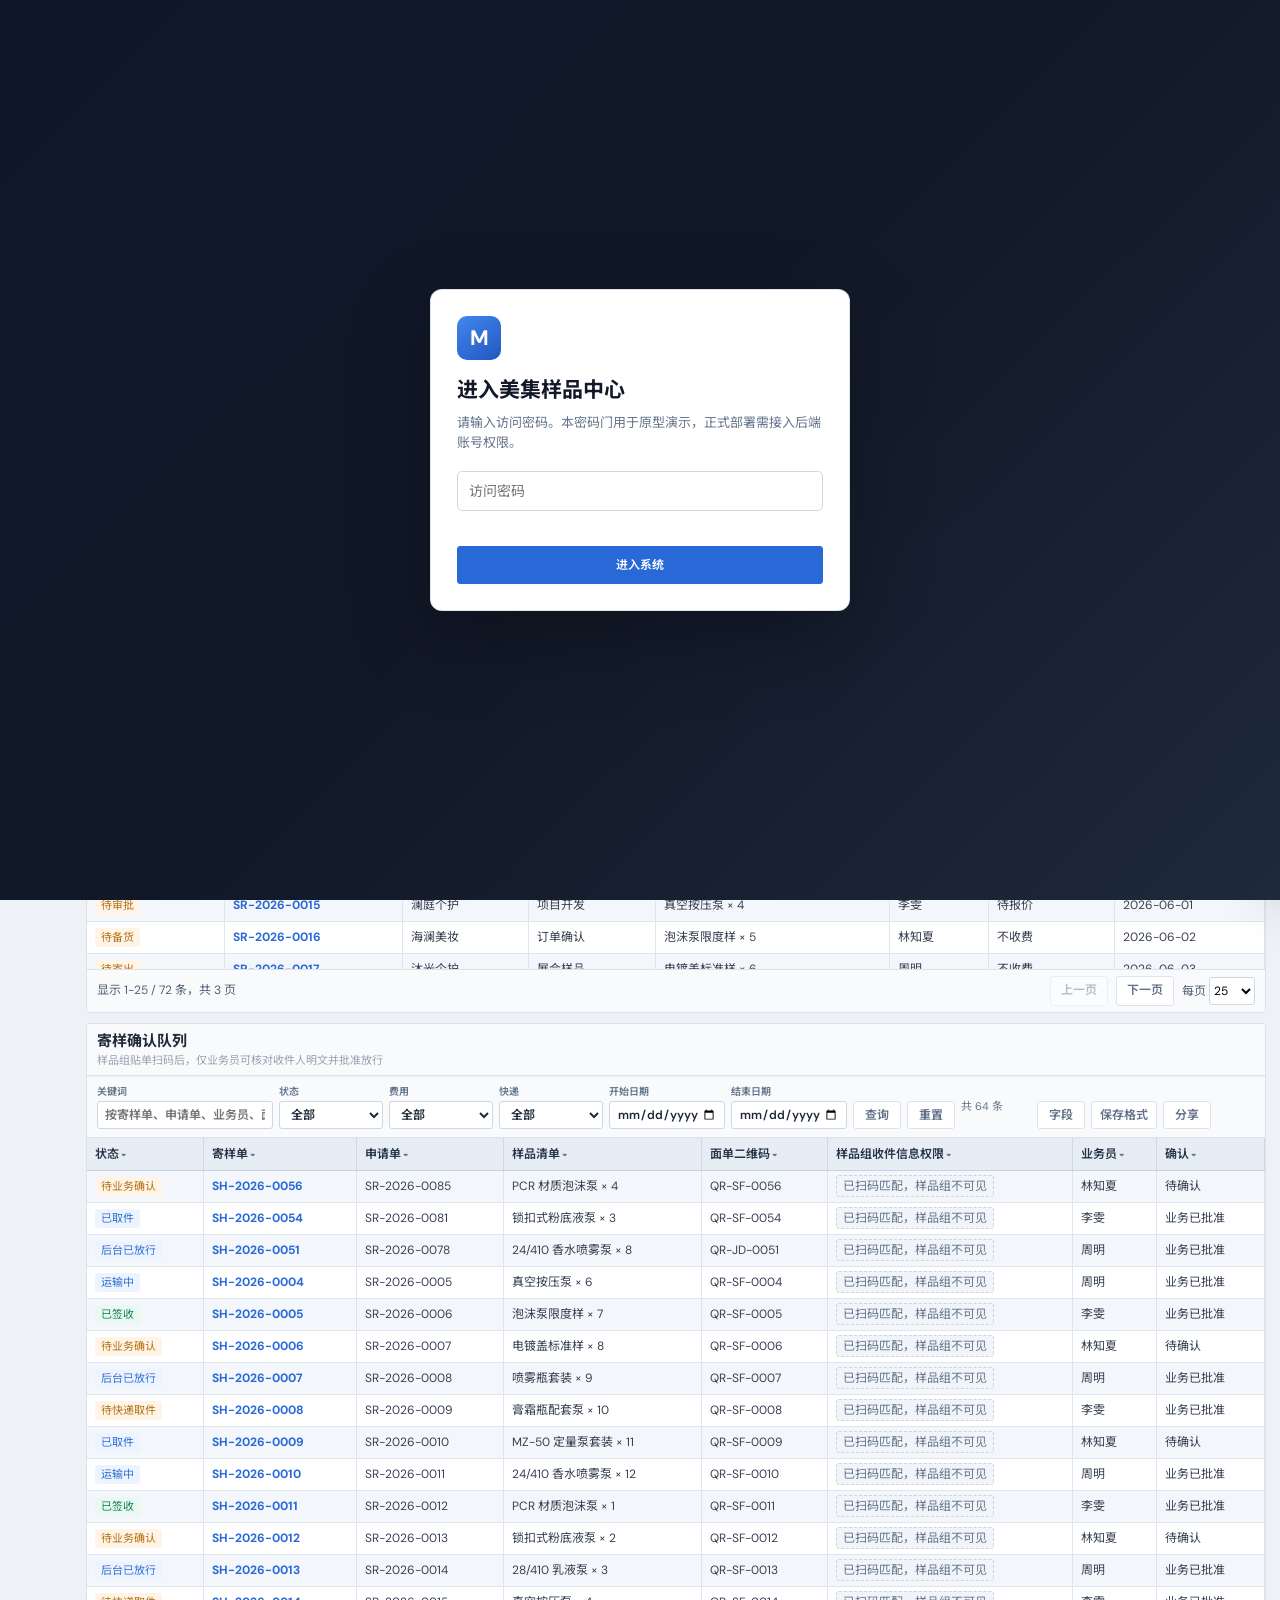
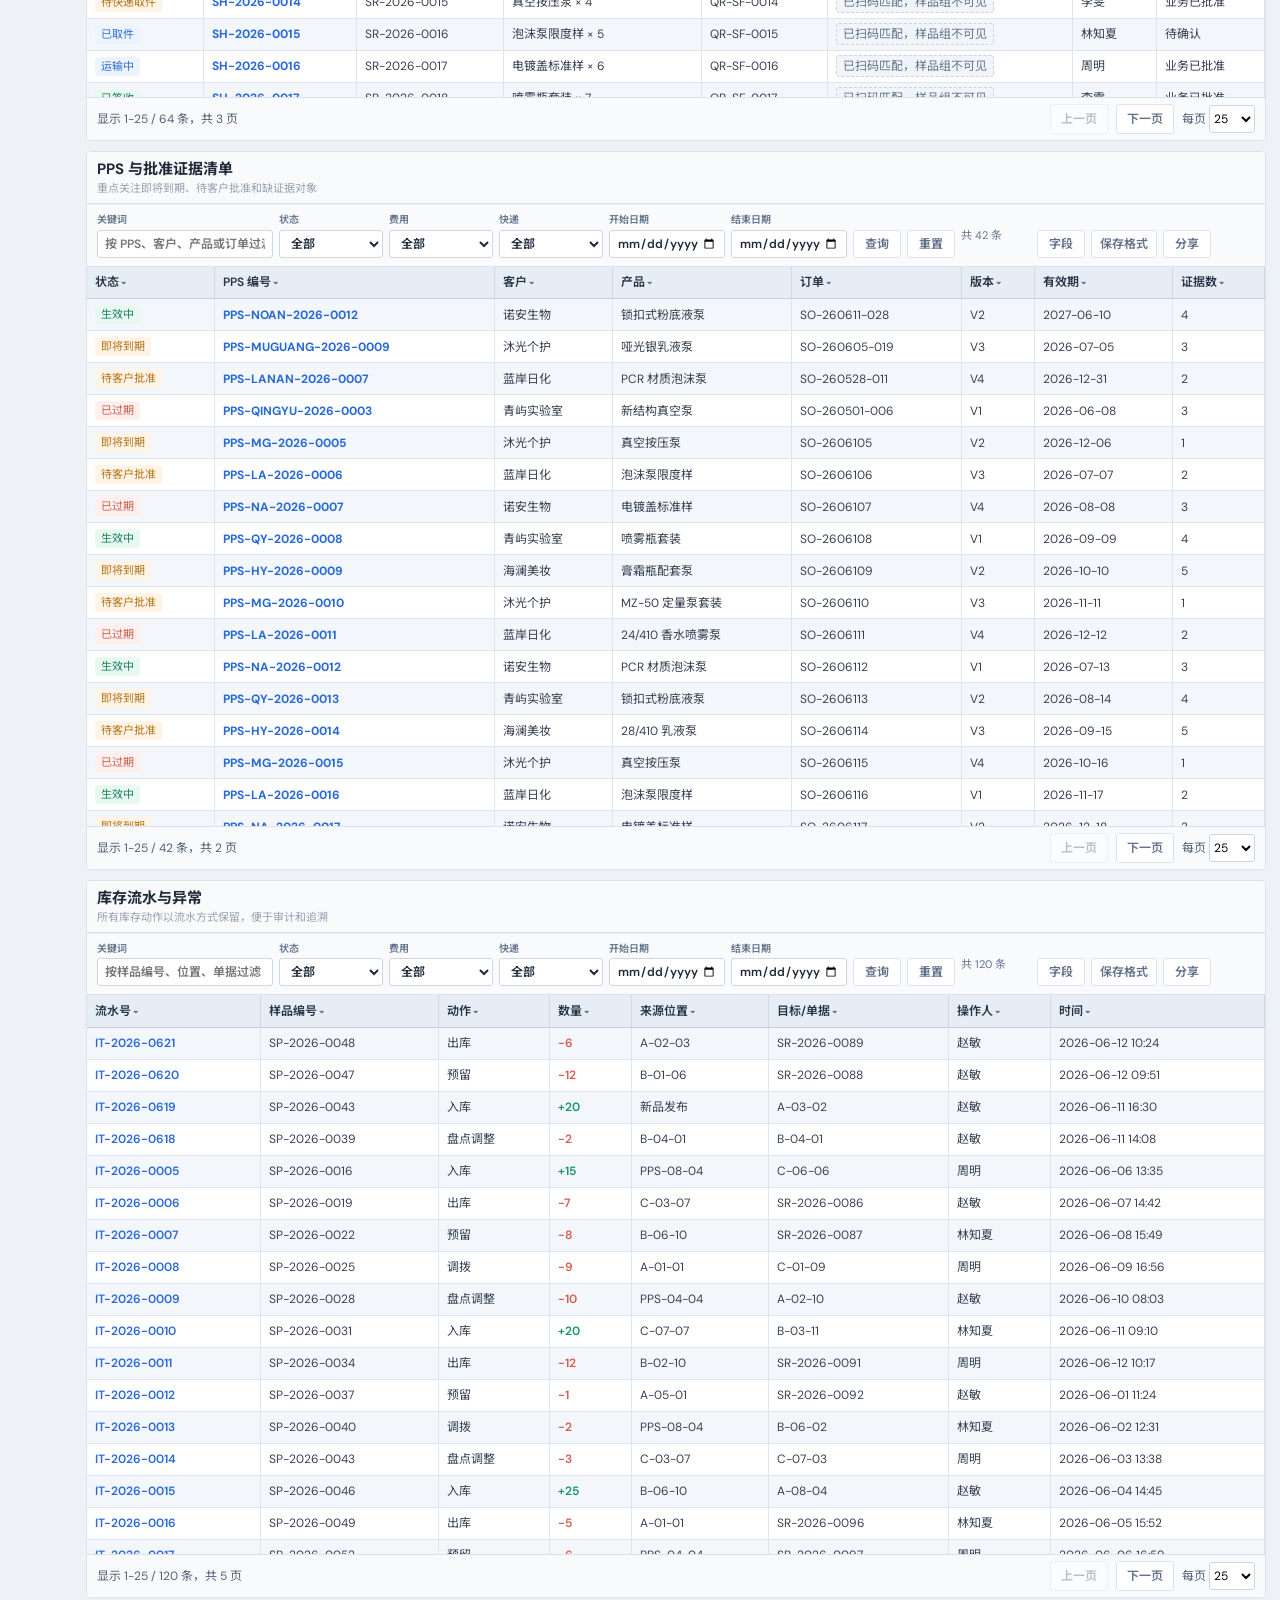
<file: index.html>
<!doctype html>
<html lang="zh-CN">
<head>
  <meta charset="UTF-8">
  <meta name="viewport" content="width=device-width, initial-scale=1.0">
  <title>MEGEE 样品生命周期管理系统</title>
  <link rel="stylesheet" href="styles.css?v=finalfilters-20260616">
</head>
<body>
  <aside class="sidebar">
    <div class="brand"><span class="brand-mark">M</span><div><strong>美集样品中心</strong><small>MEGEE SLM</small></div><button class="sidebar-toggle" id="sidebarToggle" type="button" aria-label="收起侧边栏">‹</button></div>
    <nav id="nav">
      <p>工作台</p>
      <button class="active" data-page="dashboard"><span>▦</span>业务总览</button>
      <button data-page="tasks"><span>✓</span>我的待办<b>8</b></button>
      <p>样品业务</p>
      <button data-page="samples"><span>□</span>样品仓库</button>
      <button data-page="requests"><span>≡</span>客户索样</button>
      <button data-page="development"><span>◇</span>定制样品</button>
      <button data-page="inventory"><span>▤</span>库存管理</button>
      <button data-page="shipments"><span>➜</span>寄样管理</button>
      <button data-page="charges"><span>¥</span>收费管理</button>
      <p>质量批准</p>
      <button data-page="pps"><span>◎</span>PPS 中心<b>3</b></button>
      <button data-page="trace"><span>⌕</span>追溯中心</button>
      <p>系统</p>
      <button data-page="settings"><span>⚙</span>基础配置</button>
    </nav>
    <div class="sidebar-foot"><span class="avatar">林</span><div><strong>林知夏</strong><small>质量管理员</small></div></div>
  </aside>

  <main>
    <header class="topbar">
      <div class="crumb"><span>样品生命周期</span><i>/</i><strong id="crumbTitle">业务总览</strong></div>
      <div class="top-actions"><button id="globalSearch">⌕</button><button class="notice">♢<i></i></button><span class="today">2026年6月12日</span></div>
    </header>
    <div id="app" class="content"></div>
  </main>

  <div class="overlay" id="overlay"></div>
  <aside class="drawer" id="drawer">
    <div class="drawer-head"><div><small id="drawerType">业务详情</small><h2 id="drawerTitle"></h2></div><button data-close>×</button></div>
    <div class="drawer-body" id="drawerBody"></div>
    <div class="drawer-actions"><button class="secondary" data-close>关闭</button><button class="primary" id="drawerAction">推进到下一节点</button></div>
  </aside>

  <div class="modal-wrap" id="modalWrap">
    <div class="modal">
      <div class="modal-head"><div><small>CREATE BUSINESS RECORD</small><h2 id="modalTitle">新建记录</h2></div><button data-modal-close>×</button></div>
      <form id="businessForm"><div id="formFields"></div><div class="modal-actions"><button type="button" class="secondary" data-modal-close>取消</button><button type="submit" class="primary">保存并提交</button></div></form>
    </div>
  </div>
  <div class="toast" id="toast"><span>✓</span><div><strong>操作成功</strong><small id="toastText"></small></div></div>
  <div class="auth-gate" id="authGate">
    <form class="auth-card" id="authForm">
      <span class="auth-mark">M</span>
      <h2>进入美集样品中心</h2>
      <p>请输入访问密码。本密码门用于原型演示，正式部署需接入后端账号权限。</p>
      <input id="authPassword" type="password" autocomplete="current-password" placeholder="访问密码">
      <small id="authError"></small>
      <button class="primary" type="submit">进入系统</button>
    </form>
  </div>
  <script src="app.js?v=finalfilters-20260616"></script>
</body>
</html>
</file>
<file: styles.css>
@import url('https://fonts.googleapis.com/css2?family=DM+Sans:wght@400;500;600;700&family=Noto+Sans+SC:wght@400;500;600;700&display=swap');
:root{--blue:#2868d7;--ink:#243149;--muted:#8a94a6;--line:#e8ebf0;--bg:#f4f6f9;--green:#15936b;--amber:#c78420;--red:#d65c50;--violet:#715cc7;--shadow:0 12px 34px rgba(35,52,80,.08)}
*{box-sizing:border-box}body{margin:0;background:var(--bg);color:var(--ink);font-family:'DM Sans','Noto Sans SC',sans-serif;font-size:13px}button,input,select,textarea{font:inherit}button{cursor:pointer}.sidebar{position:fixed;inset:0 auto 0 0;width:226px;background:#172238;color:#fff;padding:0 14px;z-index:10;display:flex;flex-direction:column}.brand{height:76px;display:flex;align-items:center;gap:11px;padding:0 8px;border-bottom:1px solid rgba(255,255,255,.08)}.brand-mark{width:37px;height:37px;border-radius:10px;background:linear-gradient(145deg,#4385ef,#2059bf);display:grid;place-items:center;font-size:18px;font-weight:700}.brand strong,.brand small,.sidebar-foot strong,.sidebar-foot small{display:block}.brand strong{font-size:14px}.brand small{font-size:8px;color:#8190aa;letter-spacing:1.5px;margin-top:3px}.sidebar nav{flex:1;padding-top:12px;overflow:auto}.sidebar nav p{font-size:9px;color:#65738d;letter-spacing:1.2px;margin:15px 10px 6px}.sidebar nav button{position:relative;width:100%;height:38px;border:0;border-radius:7px;background:transparent;color:#aeb8ca;display:flex;align-items:center;gap:10px;padding:0 11px;font-size:11px;text-align:left}.sidebar nav button>span{width:20px;text-align:center;font-size:15px}.sidebar nav button:hover,.sidebar nav button.active{background:#263754;color:#fff}.sidebar nav button.active:before{content:"";position:absolute;left:-14px;width:3px;height:23px;background:#4a89ef;border-radius:0 3px 3px 0}.sidebar nav b{margin-left:auto;background:#e25c55;color:#fff;border-radius:9px;min-width:18px;padding:2px 5px;font-size:8px;text-align:center}.sidebar-foot{height:68px;border-top:1px solid rgba(255,255,255,.08);display:flex;align-items:center;gap:9px;padding:0 7px}.avatar{width:31px;height:31px;border-radius:50%;display:grid;place-items:center;background:#dce9fb;color:#3c6fae;font-size:10px}.sidebar-foot strong{font-size:10px}.sidebar-foot small{font-size:8px;color:#7f8ca3;margin-top:3px}main{margin-left:226px;min-height:100vh}.topbar{height:66px;background:#fff;border-bottom:1px solid var(--line);display:flex;align-items:center;justify-content:space-between;padding:0 30px;position:sticky;top:0;z-index:5}.crumb{font-size:10px;color:#98a0ae}.crumb i{font-style:normal;margin:0 8px;color:#c6cbd3}.crumb strong{color:#435067}.top-actions{display:flex;align-items:center;gap:8px}.top-actions button{width:34px;height:34px;border:1px solid #e7eaf0;border-radius:50%;background:#fff;color:#69758a;font-size:17px}.notice{position:relative}.notice i{position:absolute;right:5px;top:4px;width:6px;height:6px;border-radius:50%;background:#ec5d59;border:1px solid #fff}.today{font-size:10px;color:#7c8799;margin-left:8px}.content{padding:27px 30px 45px;max-width:1600px;margin:auto}.page-head{display:flex;justify-content:space-between;align-items:flex-end;margin-bottom:22px}.page-head .eyebrow{font-size:8px;letter-spacing:1.5px;color:#8c96a7;margin:0 0 7px}.page-head h1{font-size:24px;margin:0 0 6px}.page-head p{margin:0;color:#8791a2;font-size:11px}.primary,.secondary{height:36px;border-radius:6px;padding:0 14px;font-size:10px;font-weight:600}.primary{border:1px solid var(--blue);background:var(--blue);color:#fff;box-shadow:0 5px 13px rgba(40,104,215,.18)}.primary:hover{background:#1f5fc7}.secondary{border:1px solid #dfe3e9;background:#fff;color:#617087}.metrics{display:grid;grid-template-columns:repeat(4,1fr);gap:14px;margin-bottom:17px}.metrics article{background:#fff;border:1px solid var(--line);border-radius:10px;padding:16px 18px;min-height:126px}.metric-top{display:flex;align-items:center;justify-content:space-between}.metric-top small{font-size:8px;color:#9ca4b2}.metric-icon{width:34px;height:34px;border-radius:8px;display:grid;place-items:center;font-weight:700}.metric-icon.blue{background:#eaf2ff;color:var(--blue)}.metric-icon.green{background:#eaf8f2;color:var(--green)}.metric-icon.amber{background:#fff4e4;color:var(--amber)}.metric-icon.violet{background:#f0edff;color:var(--violet)}.metrics article>p{font-size:10px;color:#7e899b;margin:12px 0 3px}.metrics article>strong{font-size:24px}.metrics article>em{font-size:9px;font-style:normal;color:#9ca4b2;margin-left:4px}.panel{background:#fff;border:1px solid var(--line);border-radius:10px;margin-bottom:17px;overflow:hidden}.panel-head{min-height:65px;padding:0 18px;display:flex;align-items:center;justify-content:space-between;border-bottom:1px solid var(--line)}.panel-head h2{font-size:14px;margin:0 0 3px}.panel-head p{font-size:9px;color:#99a2b0;margin:0}.dashboard-grid{display:grid;grid-template-columns:1.3fr .7fr;gap:17px}.task-list button{width:100%;height:68px;border:0;border-bottom:1px solid #eef0f3;background:#fff;display:flex;align-items:center;text-align:left;padding:0 18px;gap:12px}.task-list button:hover{background:#f8fbff}.task-icon{width:31px;height:31px;border-radius:8px;display:grid;place-items:center;font-size:10px;font-weight:700}.task-icon.red{background:#fff0ed;color:var(--red)}.task-icon.amber{background:#fff4e5;color:var(--amber)}.task-icon.blue{background:#eaf2ff;color:var(--blue)}.task-icon.purple{background:#f0edff;color:var(--violet)}.task-list div{flex:1}.task-list strong,.task-list small{display:block}.task-list strong{font-size:10px;margin-bottom:4px}.task-list small{font-size:8px;color:#98a0ad}.task-list b{font-size:8px;color:#8a94a5}.donut-area{padding:28px 24px;display:flex;align-items:center;justify-content:center;gap:28px}.donut{width:126px;height:126px;border-radius:50%;background:conic-gradient(var(--blue) 0 41%,#d9a344 41% 66%,var(--green) 66% 95%,var(--red) 95%);display:grid;place-items:center;position:relative}.donut:before{content:"";position:absolute;inset:17px;border-radius:50%;background:#fff}.donut div{position:relative;text-align:center}.donut strong,.donut span{display:block}.donut strong{font-size:22px}.donut span{font-size:8px;color:#9aa2af}.legend p{display:flex;align-items:center;gap:7px;color:#778397;font-size:9px}.legend p b{margin-left:auto;color:#354158}.legend i{width:7px;height:7px;border-radius:50%}.blue-dot{background:var(--blue)}.amber-dot{background:#d9a344}.green-dot{background:var(--green)}.red-dot{background:var(--red)}.table-wrap{overflow:auto}table{width:100%;border-collapse:collapse;white-space:nowrap}th{height:41px;text-align:left;padding:0 17px;background:#fafbfc;color:#949dab;font-size:9px;font-weight:500;border-bottom:1px solid var(--line)}td{height:60px;padding:0 17px;border-bottom:1px solid #eef0f3;color:#657186;font-size:10px}tbody tr{transition:.15s}tbody tr[data-detail]{cursor:pointer}tbody tr:hover{background:#f9fbff}td strong,td small{display:block}td strong{color:#354157;font-size:10px}td small{font-size:8px;color:#9ba3b0;margin-top:4px}.link{color:var(--blue)!important;font-weight:600}.pill{display:inline-flex;align-items:center;gap:5px;padding:4px 8px;border-radius:12px;font-size:8px}.pill i{width:5px;height:5px;border-radius:50%;background:currentColor}.pill.success{background:#eaf8f2;color:#18845f}.pill.warning{background:#fff4e5;color:#b4751c}.pill.danger{background:#fff0ed;color:#c85e4c}.pill.info{background:#edf4ff;color:#3473d3}.priority{padding:3px 7px;background:#eef2f7;border-radius:4px;font-size:8px}.priority.high{background:#fff0ed;color:var(--red)}.text-button{border:0;background:transparent;color:var(--blue);font-size:9px}.toolbar{display:flex;gap:8px}.toolbar input{width:220px;height:33px;border:1px solid #dfe3e9;border-radius:6px;padding:0 10px;font-size:9px;outline:0}.toolbar input:focus{border-color:#8cb4f2}.kanban{display:grid;grid-template-columns:repeat(4,1fr);gap:13px}.kanban-col{background:#e9edf2;border-radius:10px;padding:12px;min-height:510px}.kanban-head{height:38px;display:flex;justify-content:space-between;font-size:10px}.kanban-head span{background:#fff;border-radius:9px;padding:2px 7px;height:18px;font-size:8px}.kanban-col article{background:#fff;border:1px solid #e0e4ea;border-radius:8px;padding:14px;margin-bottom:10px;cursor:pointer}.kanban-col article:hover{border-color:#a8c4f0;box-shadow:0 5px 15px rgba(45,62,88,.06)}.kanban-col article h3{font-size:12px;margin:10px 0 5px}.kanban-col article p{font-size:9px;color:#778397;margin:0 0 13px}.kanban-col article>div{display:flex;justify-content:space-between;align-items:center}.kanban-col article footer{display:flex;justify-content:space-between;border-top:1px solid #eef0f3;margin-top:11px;padding-top:10px;color:#929ba9;font-size:8px}.kanban-empty{padding:60px 0;text-align:center;color:#a3aab5;font-size:9px}.action{font-size:8px;padding:4px 7px;border-radius:4px}.action.in{background:#eaf8f2;color:var(--green)}.action.out{background:#edf4ff;color:var(--blue)}.positive{color:var(--green);font-weight:700}.negative{color:var(--red);font-weight:700}.pps-grid{display:grid;grid-template-columns:repeat(3,1fr);gap:15px}.pps-card{background:#fff;border:1px solid var(--line);border-radius:10px;padding:17px;cursor:pointer;transition:.2s}.pps-card:hover{transform:translateY(-2px);box-shadow:var(--shadow)}.pps-top{display:flex;justify-content:space-between;align-items:center;margin-bottom:14px}.pps-mark{width:40px;height:40px;border-radius:9px;background:#eaf2ff;color:var(--blue);font-size:10px;font-weight:700;display:grid;place-items:center}.pps-card h3{font-size:13px;margin:9px 0 4px}.pps-card>p{font-size:9px;color:#8993a3;margin:0 0 15px}.package-parts{display:grid;grid-template-columns:1fr 1fr;gap:7px;background:#f7f9fb;border-radius:7px;padding:11px}.package-parts span{font-size:8px;color:#a0a7b2}.package-parts span.done{color:var(--green)}.pps-card footer{display:flex;justify-content:space-between;border-top:1px solid #edf0f3;margin-top:14px;padding-top:11px;font-size:8px;color:#8e98a7}.trace-search{background:#fff;border:1px solid var(--line);border-radius:10px;padding:28px;margin-bottom:17px}.trace-search>div{max-width:850px;margin:auto;height:47px;border:1px solid #dce2ea;border-radius:8px;display:flex;align-items:center;padding-left:15px;box-shadow:0 5px 18px rgba(39,57,86,.05)}.trace-search span{font-size:20px;color:#8893a5}.trace-search input{flex:1;border:0;outline:0;padding:0 12px;font-size:11px}.trace-search button{height:37px;margin-right:5px}.trace-search p{text-align:center;color:#a0a7b2;font-size:8px}.trace-summary{display:grid;grid-template-columns:repeat(3,1fr);padding:20px;gap:14px}.trace-summary>div{padding:15px;border:1px solid #edf0f3;border-radius:8px}.trace-summary small,.trace-summary strong,.trace-summary>div>span{display:block}.trace-summary small{color:#9ca4b1;font-size:8px;margin-bottom:8px}.trace-summary strong{font-size:11px;margin-bottom:7px}.trace-summary>div>span:not(.pill){font-size:8px;color:#8d96a5}.timeline{padding:5px 26px 22px 48px}.timeline>div{position:relative;border-left:1px solid #dfe4eb;padding:0 0 22px 25px}.timeline i{position:absolute;left:-5px;top:1px;width:9px;height:9px;border-radius:50%;background:#fff;border:2px solid var(--blue)}.timeline strong,.timeline span{display:block}.timeline strong{font-size:10px}.timeline span{font-size:8px;color:#9aa2af;margin-top:4px}.settings-layout{display:grid;grid-template-columns:210px 1fr;gap:16px}.settings-layout>aside{background:#fff;border:1px solid var(--line);border-radius:10px;padding:10px;height:max-content}.settings-layout>aside button{width:100%;height:40px;border:0;background:#fff;border-radius:6px;text-align:left;padding:0 12px;color:#667286;font-size:10px}.settings-layout>aside button.active{background:#edf4ff;color:var(--blue)}.setting-row{min-height:72px;margin:0 20px;border-bottom:1px solid #edf0f3;display:grid;grid-template-columns:1fr 250px 40px;align-items:center;gap:16px}.setting-row strong,.setting-row small{display:block}.setting-row strong{font-size:10px}.setting-row small{font-size:8px;color:#9da5b2;margin-top:5px}.setting-row>input{height:34px;border:1px solid #dfe4eb;border-radius:6px;padding:0 9px;font-size:9px}.switch{width:34px;height:19px;border-radius:12px;background:#d8dde5;position:relative}.switch i{position:absolute;width:15px;height:15px;border-radius:50%;background:#fff;left:2px;top:2px}.switch.on{background:var(--blue)}.switch.on i{left:17px}.overlay{position:fixed;inset:0;background:rgba(17,27,43,.38);z-index:20;opacity:0;pointer-events:none;transition:.25s}.overlay.show{opacity:1;pointer-events:auto}.drawer{position:fixed;right:0;top:0;bottom:0;width:460px;background:#fff;z-index:21;transform:translateX(100%);transition:.28s;display:flex;flex-direction:column;box-shadow:-15px 0 50px rgba(20,30,47,.15)}.drawer.show{transform:none}.drawer-head,.modal-head{height:82px;border-bottom:1px solid var(--line);padding:0 24px;display:flex;align-items:center;justify-content:space-between}.drawer-head small,.modal-head small{font-size:8px;letter-spacing:1.2px;color:#99a2b0}.drawer-head h2,.modal-head h2{font-size:18px;margin:4px 0 0}.drawer-head button,.modal-head button{border:0;background:#f1f3f6;width:30px;height:30px;border-radius:50%;font-size:18px;color:#7d8797}.drawer-body{padding:22px 24px;overflow:auto;flex:1}.drawer-actions{height:69px;border-top:1px solid var(--line);padding:0 24px;display:flex;justify-content:flex-end;align-items:center;gap:8px}.detail-hero{display:flex;align-items:center;gap:13px;margin-bottom:20px}.detail-mark{width:52px;height:57px;background:linear-gradient(145deg,#eef3f9,#cfd9e6);border-radius:7px;display:grid;place-items:center;color:#49627f;font-weight:700}.detail-hero h3{font-size:14px;margin:0 0 5px}.detail-hero p{font-size:9px;color:#919aaa;margin:0}.detail-card{border:1px solid var(--line);border-radius:9px;padding:16px;margin-bottom:14px}.detail-card h4{font-size:10px;margin:0 0 14px}.detail-grid{display:grid;grid-template-columns:1fr 1fr;gap:15px}.detail-grid span,.detail-grid strong{display:block}.detail-grid span{font-size:8px;color:#9da5b2;margin-bottom:4px}.detail-grid strong{font-size:10px;color:#536075}.timeline.compact{padding:0 0 0 18px}.modal-wrap{position:fixed;inset:0;background:rgba(17,27,43,.4);z-index:30;display:grid;place-items:center;opacity:0;pointer-events:none;transition:.2s}.modal-wrap.show{opacity:1;pointer-events:auto}.modal{width:570px;background:#fff;border-radius:12px;box-shadow:0 25px 70px rgba(17,28,46,.22)}.modal form{padding:22px 24px}.modal label{display:block;font-size:10px;color:#4e5b70;font-weight:600;margin-bottom:14px}.modal input,.modal select,.modal textarea{display:block;width:100%;height:37px;margin-top:7px;border:1px solid #dfe4ea;border-radius:6px;padding:0 10px;font-size:10px;outline:0;background:#fff}.modal textarea{height:68px;padding-top:9px;resize:none}.modal input:focus,.modal select:focus,.modal textarea:focus{border-color:#8bb3f0;box-shadow:0 0 0 3px #eef5ff}.form-row{display:grid;grid-template-columns:1fr 1fr;gap:13px}.check-row{display:flex;gap:17px;background:#f7f9fb;padding:12px;border-radius:7px}.check-row label{margin:0;font-weight:400}.check-row input{display:inline;width:auto;height:auto;margin:0 5px 0 0}.modal-actions{display:flex;justify-content:flex-end;gap:8px;margin-top:20px}.toast{position:fixed;right:26px;top:81px;z-index:50;background:#fff;border:1px solid var(--line);box-shadow:var(--shadow);border-radius:9px;padding:12px 17px;display:flex;align-items:center;gap:10px;transform:translateX(130%);transition:.3s}.toast.show{transform:none}.toast>span{width:25px;height:25px;border-radius:50%;background:#e8f7f1;color:var(--green);display:grid;place-items:center}.toast strong,.toast small{display:block}.toast strong{font-size:10px}.toast small{font-size:8px;color:#8d96a5;margin-top:3px}.empty{text-align:center;padding:50px;color:#9ba3b0}
@media(max-width:1100px){.metrics{grid-template-columns:repeat(2,1fr)}.dashboard-grid{grid-template-columns:1fr}.kanban{grid-template-columns:repeat(2,1fr)}.pps-grid{grid-template-columns:repeat(2,1fr)}}
@media(max-width:760px){.sidebar{width:66px;padding:0 8px}.brand{padding:0;justify-content:center}.brand div,.sidebar nav p,.sidebar nav button:not(.active){font-size:0}.sidebar nav button{justify-content:center;padding:0}.sidebar nav button>span{font-size:15px}.sidebar nav b,.sidebar-foot div{display:none}.sidebar-foot{justify-content:center}.sidebar nav button.active:before{left:-8px}main{margin-left:66px}.content{padding:20px 14px}.topbar{padding:0 14px}.today,.crumb span,.crumb i{display:none}.metrics,.kanban,.pps-grid,.settings-layout{grid-template-columns:1fr}.page-head{align-items:flex-start;gap:15px}.page-head h1{font-size:21px}.drawer{width:100vw}.modal{width:calc(100vw - 24px)}.form-row{grid-template-columns:1fr}.trace-summary{grid-template-columns:1fr}.setting-row{grid-template-columns:1fr;padding:14px 0}.settings-layout>aside{display:none}}

/* Readability pass: keep secondary text legible on high-resolution displays. */
body{font-size:15px;line-height:1.5}
.brand strong{font-size:16px}.brand small{font-size:10px}.sidebar nav p{font-size:11px}.sidebar nav button{height:42px;font-size:13px}.sidebar nav b{font-size:10px}.sidebar-foot strong{font-size:12px}.sidebar-foot small{font-size:10px}.avatar{font-size:12px}
.crumb,.today{font-size:12px}.page-head .eyebrow{font-size:10px}.page-head h1{font-size:27px}.page-head p{font-size:14px}.primary,.secondary{height:40px;font-size:12px}
.metric-top small{font-size:11px}.metrics article>p{font-size:13px}.metrics article>strong{font-size:28px}.metrics article>em{font-size:11px}.metrics article{min-height:140px;padding:18px 20px}
.panel-head h2{font-size:17px}.panel-head p{font-size:12px}.panel-head{min-height:72px}.task-list button{height:78px}.task-icon{width:36px;height:36px;font-size:12px}.task-list strong{font-size:13px}.task-list small,.task-list b{font-size:11px}.donut strong{font-size:25px}.donut span{font-size:11px}.legend p{font-size:12px}
th{height:48px;font-size:12px;font-weight:600}td{height:68px;font-size:13px}td strong{font-size:13px}td small{font-size:11px}.pill,.priority,.action{font-size:11px}.text-button{font-size:12px}.toolbar input{height:38px;font-size:12px}
.kanban-head{font-size:13px}.kanban-head span{height:21px;font-size:11px}.kanban-col article h3{font-size:14px}.kanban-col article p,.kanban-col article footer,.kanban-empty{font-size:12px}
.pps-mark{font-size:12px}.pps-card h3{font-size:15px}.pps-card>p,.package-parts span,.pps-card footer{font-size:11px}.trace-search input{font-size:13px}.trace-search p{font-size:11px}.trace-summary small,.trace-summary>div>span:not(.pill){font-size:11px}.trace-summary strong{font-size:14px}.timeline strong{font-size:13px}.timeline span{font-size:11px}
.settings-layout>aside button{font-size:13px}.setting-row strong{font-size:13px}.setting-row small{font-size:11px}.setting-row>input{height:38px;font-size:12px}.drawer-head small,.modal-head small{font-size:10px}.detail-hero h3{font-size:17px}.detail-hero p{font-size:12px}.detail-card h4{font-size:13px}.detail-grid span{font-size:11px}.detail-grid strong{font-size:13px}.modal label{font-size:13px}.modal input,.modal select,.modal textarea{font-size:13px}.toast strong{font-size:13px}.toast small{font-size:11px}

/* ERP compact mode */
:root{--bg:#eef1f5;--line:#dce2ea;--ink:#1f2937}
body{font-size:13px;line-height:1.35;background:var(--bg)}
.sidebar{width:216px;padding:0 10px;background:#111827;transition:width .18s ease,padding .18s ease}.brand{height:64px;position:relative}.brand-mark{width:34px;height:34px;border-radius:7px}.brand strong{font-size:15px}.brand small{font-size:9px}.sidebar-toggle{margin-left:auto;width:30px;height:30px;border:1px solid rgba(255,255,255,.18);border-radius:999px;background:linear-gradient(180deg,rgba(255,255,255,.13),rgba(255,255,255,.06));color:#dbe4f2;font-size:19px;line-height:1;box-shadow:0 6px 18px rgba(0,0,0,.16);transition:.16s}.sidebar-toggle:hover{background:rgba(59,130,246,.25);border-color:rgba(147,197,253,.55);color:#fff;transform:translateY(-1px)}.sidebar nav{padding-top:8px}.sidebar nav p{font-size:10px;margin:12px 8px 5px}.sidebar nav button{height:34px;border-radius:4px;font-size:12px;padding:0 9px}.sidebar nav button>span{font-size:13px}.sidebar-foot{height:58px}.sidebar-foot strong{font-size:11px}.sidebar-foot small{font-size:9px}.avatar{width:28px;height:28px;font-size:11px}
main{margin-left:216px;transition:margin-left .18s ease}.topbar{height:52px;padding:0 22px}.top-actions button{width:30px;height:30px}.crumb,.today{font-size:11px}.content{padding:14px 18px 28px;max-width:none}.page-head{min-height:52px;margin-bottom:10px;align-items:center;background:#fff;border:1px solid var(--line);padding:10px 12px;border-radius:4px}.page-head .eyebrow{font-size:9px;margin-bottom:2px}.page-head h1{font-size:20px;margin:0 0 2px}.page-head p{font-size:12px}.primary,.secondary{height:30px;border-radius:3px;padding:0 10px;font-size:12px;box-shadow:none}
.metrics,.erp-summary{display:grid;grid-template-columns:repeat(6,minmax(120px,1fr));gap:1px;margin:0 0 10px;background:var(--line);border:1px solid var(--line);border-radius:4px;overflow:hidden}.metrics article,.erp-summary>div{min-height:58px;border:0;border-radius:0;background:#fff;padding:9px 11px}.metrics article[data-metric-page],.erp-summary>div[data-metric-page]{cursor:pointer;transition:.12s}.metrics article[data-metric-page]:hover,.erp-summary>div[data-metric-page]:hover{background:#eaf2ff;box-shadow:inset 0 -2px 0 #3b82f6}.metric-icon{display:none}.metric-top small,.metrics article>em,.erp-summary small{font-size:10px;color:#7b8794}.metrics article>p,.erp-summary span{display:block;font-size:11px;color:#6b7280;margin:0 0 4px}.metrics article>strong,.erp-summary strong{font-size:19px;color:#111827}.dashboard-grid{display:block}
.panel{border-radius:4px;margin-bottom:10px;box-shadow:none}.panel-head{min-height:46px;padding:7px 10px;background:#f8fafc}.panel-head h2{font-size:15px;margin:0 0 2px}.panel-head p{font-size:11px}.panel-filter{padding:8px 10px;background:#f8fafc;border-top:1px solid #edf1f5}.erp-actions{display:flex;gap:6px;align-items:center}.erp-filter{display:flex;flex-wrap:wrap;align-items:end;gap:6px;width:100%;margin-left:0}.erp-filter label{display:flex;flex-direction:column;gap:3px;font-size:10px;color:#64748b;font-weight:600}.erp-filter small{min-width:70px;color:#64748b;font-size:11px;align-self:center}.erp-filter input,.erp-filter select{height:28px;border:1px solid #cfd7e2;border-radius:3px;padding:0 7px;font-size:12px;background:#fff;color:#1f2937}.erp-filter .filter-keyword{flex:0 0 176px;width:176px}.erp-filter .filter-keyword input{width:100%}.erp-filter select{width:104px;min-width:104px}.erp-filter input[type=date]{width:116px}.erp-filter button{align-self:end;height:28px;min-width:48px;padding:0 7px}.erp-filter [data-filter-run],.erp-filter [data-filter-clear]{width:48px;padding:0}.erp-filter [data-save-view]{min-width:66px}.erp-filter [data-share-view],.erp-filter [data-view]{min-width:48px}
.table-wrap{border-top:1px solid var(--line);max-width:100%;max-height:560px;overflow:auto;position:relative}table{width:max-content;min-width:100%;table-layout:auto;font-size:12px}th{position:sticky;top:0;z-index:3;height:32px;padding:0 8px;background:#e6edf5;color:#263445;font-size:12px;font-weight:600;border-right:1px solid #cfd8e3;border-bottom:1px solid #c7d0dc}th:after{content:" ▾";font-size:10px;color:#64748b}td{height:32px;padding:0 8px;font-size:12px;border-right:1px solid #dfe5ec;border-bottom:1px solid #dfe5ec;color:#374151}td strong{font-size:12px}td small{font-size:10px;margin-top:1px}tbody tr:nth-child(odd){background:#f3f6fa}tbody tr:nth-child(even){background:#fff}tbody tr:hover{background:#dcecff}.table-pager{min-height:38px;border-top:1px solid var(--line);background:#f8fafc;display:flex;align-items:center;justify-content:flex-end;gap:8px;padding:6px 10px;font-size:12px;color:#526174}.table-pager span{margin-right:auto}.table-pager button:disabled{opacity:.45;cursor:not-allowed}.table-pager select{height:28px;border:1px solid #cfd7e2;border-radius:3px;background:#fff;font-size:12px}.pill,.priority,.action{border-radius:3px;padding:2px 6px;font-size:11px}.pill i{display:none}.text-button{font-size:12px}.positive,.negative{font-weight:600}
.task-list button{height:46px;padding:0 10px}.task-icon{display:none}.task-list strong{font-size:12px}.task-list small,.task-list b{font-size:10px}.donut-area,.pps-grid,.kanban{display:none}.trace-search{border-radius:4px;padding:14px}.trace-search>div{height:36px;max-width:none;border-radius:3px}.trace-search input{font-size:12px}.trace-search p{font-size:11px}.trace-summary{padding:10px;gap:8px}.trace-summary>div{border-radius:3px;padding:10px}.timeline strong{font-size:12px}.timeline span{font-size:10px}
.drawer{width:520px}.drawer-head,.modal-head{height:62px;padding:0 18px}.drawer-head h2,.modal-head h2{font-size:16px}.drawer-body{padding:14px 18px}.detail-card{border-radius:4px;padding:12px}.detail-grid{gap:10px}.modal{width:760px;border-radius:6px;max-height:86vh;display:flex;flex-direction:column}.modal form{padding:14px 18px;overflow:auto}.modal label{font-size:12px;margin-bottom:10px}.modal input,.modal select,.modal textarea{height:32px;border-radius:3px;font-size:12px}.modal textarea{height:64px}.bulk-help{display:flex;justify-content:space-between;gap:12px;background:#f8fafc;border:1px solid var(--line);padding:8px 10px;margin-bottom:10px;font-size:12px}.bulk-help span,.bulk-preview span{color:#6b7280}.bulk-paste{width:100%;height:240px!important;font-family:ui-monospace,SFMono-Regular,Menlo,Consolas,monospace;line-height:1.5;white-space:pre;overflow:auto}.bulk-preview{margin-top:8px;font-size:12px}.field-grid{display:grid;grid-template-columns:repeat(4,1fr);gap:6px;margin:10px 0}.field-grid label{height:30px;border:1px solid var(--line);background:#fff;padding:5px 8px;margin:0;display:flex;align-items:center;gap:6px}.field-grid input{width:auto;height:auto;margin:0}.view-options{display:grid;grid-template-columns:repeat(3,1fr);gap:10px}.view-options select{margin-top:6px}
.masked{display:inline-block;color:#64748b;background:#f1f5f9;border:1px dashed #cbd5e1;border-radius:3px;padding:2px 6px}.flow-strip{display:grid;grid-template-columns:repeat(6,1fr);gap:1px;background:var(--line);border:1px solid var(--line);border-radius:4px;margin:0 0 10px;overflow:hidden}.flow-strip span{background:#fff;padding:8px 10px;font-size:12px;color:#374151}.flow-strip span:nth-child(odd){background:#f8fafc}.panel table td:nth-child(2).link{font-weight:700}
.type-guide{display:flex;align-items:center;gap:10px;background:#fff;border:1px solid var(--line);border-radius:4px;padding:8px 10px;margin-bottom:10px}.type-guide strong{font-size:13px}.type-guide span{flex:1;color:#6b7280;font-size:12px}.type-list{display:grid;gap:8px}.type-list div{border:1px solid var(--line);background:#f8fafc;padding:10px;border-radius:4px}.type-list strong,.type-list span{display:block}.type-list strong{font-size:13px;margin-bottom:4px}.type-list span{font-size:12px;color:#4b5563;line-height:1.5}
.auth-locked{overflow:hidden}.auth-gate{position:fixed;inset:0;z-index:100;background:linear-gradient(135deg,#0f172a,#111827 48%,#1e293b);display:grid;place-items:center;padding:24px}.auth-gate.hide{display:none}.auth-card{width:min(420px,calc(100vw - 36px));background:#fff;border:1px solid rgba(148,163,184,.28);box-shadow:0 28px 80px rgba(0,0,0,.28);border-radius:12px;padding:26px}.auth-mark{width:44px;height:44px;border-radius:10px;background:linear-gradient(145deg,#4385ef,#2059bf);display:grid;place-items:center;color:#fff;font-weight:700;font-size:21px;margin-bottom:16px}.auth-card h2{margin:0 0 8px;font-size:21px;color:#111827}.auth-card p{margin:0 0 18px;color:#64748b;font-size:13px;line-height:1.55}.auth-card input{width:100%;height:40px;border:1px solid #cfd7e2;border-radius:5px;padding:0 11px;font-size:14px;outline:0}.auth-card input:focus{border-color:#3b82f6;box-shadow:0 0 0 3px #dbeafe}.auth-card small{display:block;min-height:21px;margin:7px 0;color:#dc2626;font-size:12px}.auth-card button{width:100%;height:38px}
body.sidebar-collapsed .sidebar{width:72px;padding:0 8px}body.sidebar-collapsed .brand{height:88px;justify-content:center;align-items:flex-start;padding:16px 0 0;border-bottom:1px solid rgba(255,255,255,.08)}body.sidebar-collapsed .brand>div{display:none}body.sidebar-collapsed .brand-mark{width:36px;height:36px}body.sidebar-collapsed .sidebar-toggle{position:absolute;left:50%;right:auto;top:58px;transform:translateX(-50%);width:32px;height:22px;padding:0;font-size:15px;background:rgba(37,99,235,.22);border-color:rgba(147,197,253,.38);box-shadow:0 8px 18px rgba(0,0,0,.2)}body.sidebar-collapsed .sidebar-toggle:hover{transform:translateX(-50%) translateY(-1px);background:rgba(59,130,246,.34)}body.sidebar-collapsed .sidebar nav p{height:1px;margin:10px 0 6px;overflow:hidden;color:transparent;background:rgba(255,255,255,.08)}body.sidebar-collapsed .sidebar nav button{justify-content:center;width:100%;padding:0;font-size:0;gap:0}body.sidebar-collapsed .sidebar nav button>span{width:auto;font-size:15px}body.sidebar-collapsed .sidebar nav button:after{content:attr(data-label);position:absolute;left:58px;top:50%;transform:translateY(-50%) translateX(-4px);opacity:0;pointer-events:none;z-index:20;background:#111827;color:#fff;border:1px solid rgba(255,255,255,.14);box-shadow:0 8px 24px rgba(15,23,42,.22);border-radius:5px;padding:6px 9px;font-size:12px;line-height:1;white-space:nowrap;transition:.12s}body.sidebar-collapsed .sidebar nav button:hover:after{opacity:1;transform:translateY(-50%)}body.sidebar-collapsed .sidebar nav button.active:before{left:-8px}body.sidebar-collapsed .sidebar nav b{position:absolute;right:6px;top:5px;min-width:14px;height:14px;padding:1px 4px;font-size:8px}body.sidebar-collapsed .sidebar-foot{justify-content:center;padding:0}body.sidebar-collapsed .sidebar-foot>div{display:none}body.sidebar-collapsed main{margin-left:72px}
@media(max-width:1280px){.content{padding-left:14px;padding-right:14px}.topbar{padding:0 16px}.page-head{gap:10px}.page-head>div{min-width:0}.page-head h1{font-size:19px}.page-head p{white-space:normal}.page-head .erp-actions{flex-wrap:wrap;justify-content:flex-end}.metrics,.erp-summary{grid-template-columns:repeat(3,minmax(120px,1fr))}}
@media(max-width:1100px){.metrics,.erp-summary{grid-template-columns:repeat(3,1fr)}}
@media(max-width:760px){.sidebar,body.sidebar-collapsed .sidebar{width:64px;padding:0 7px}.brand,body.sidebar-collapsed .brand{height:84px;justify-content:center;align-items:flex-start;padding:14px 0 0}.brand>div{display:none}.brand-mark,body.sidebar-collapsed .brand-mark{width:32px;height:32px}.sidebar-toggle,body.sidebar-collapsed .sidebar-toggle{left:50%;right:auto;top:54px;transform:translateX(-50%);width:30px;height:21px;font-size:14px}.sidebar-toggle:hover,body.sidebar-collapsed .sidebar-toggle:hover{transform:translateX(-50%) translateY(-1px)}.sidebar nav p{height:1px;margin:10px 0 6px;overflow:hidden;color:transparent;background:rgba(255,255,255,.08)}.sidebar nav button{justify-content:center;width:100%;height:34px;padding:0;font-size:0;gap:0}.sidebar nav button>span{width:auto;font-size:15px}.sidebar-foot{height:52px;justify-content:center;padding:0}.sidebar-foot>div{display:none}main,body.sidebar-collapsed main{margin-left:64px}.metrics,.erp-summary,.flow-strip{grid-template-columns:repeat(2,1fr)}.page-head{align-items:flex-start;display:block}.page-head .erp-actions{justify-content:flex-start;margin-top:8px}.erp-actions{flex-wrap:wrap}.erp-filter label,.erp-filter .filter-keyword,.erp-filter input,.erp-filter select,.erp-filter input[type=date]{width:100%;min-width:0;flex:1 1 100%}.erp-filter button{flex:1 1 calc(33.333% - 6px)}.drawer{width:100vw}}
</file>
